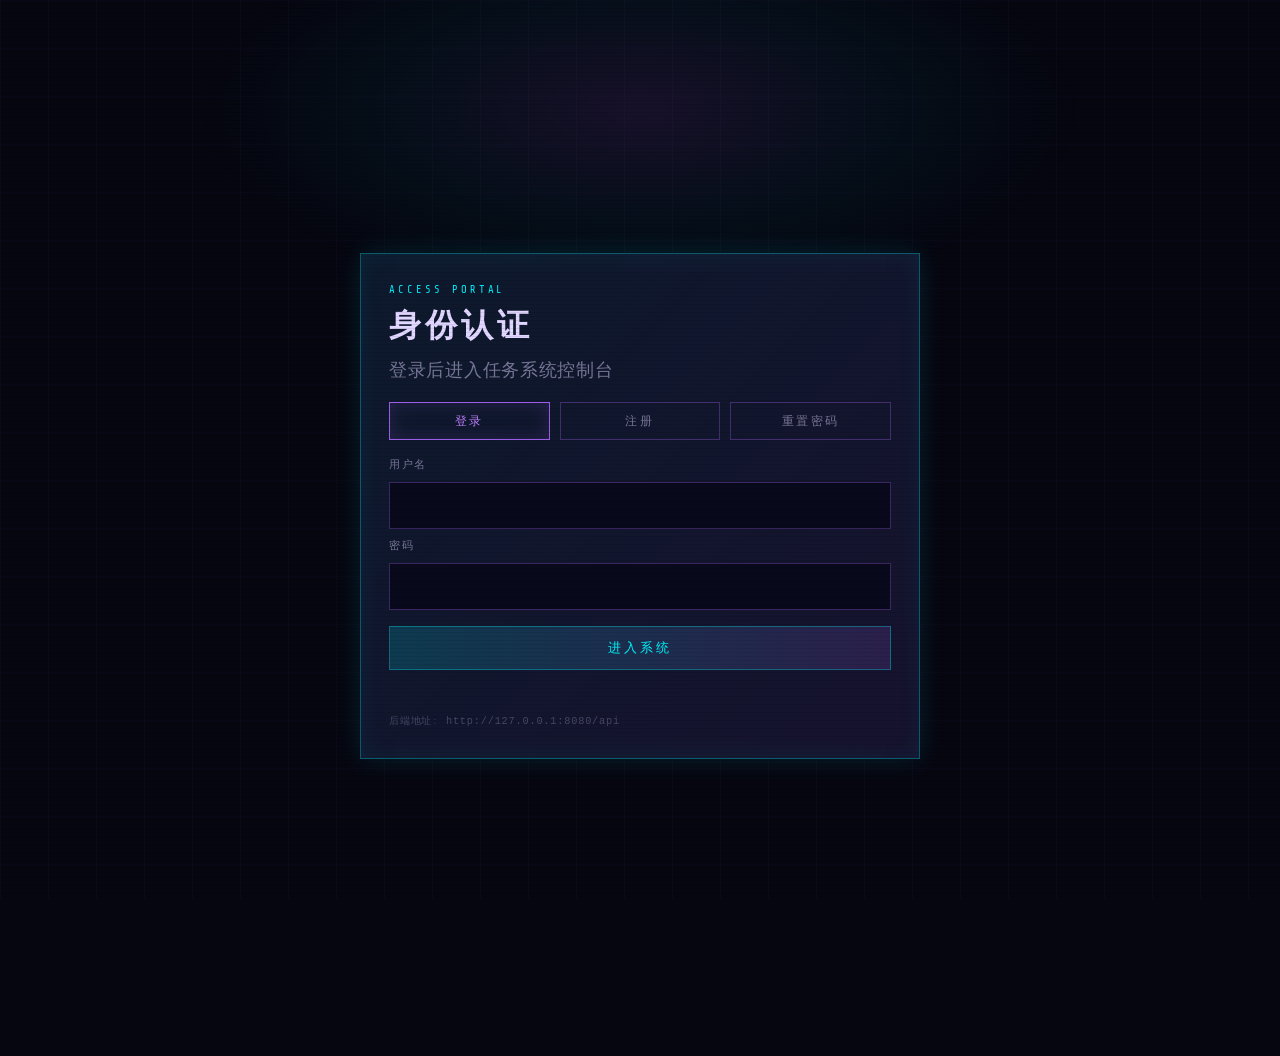
<file: frontend/index.html>
﻿<!DOCTYPE html>
<html lang="zh-CN">
<head>
  <meta charset="UTF-8" />
  <meta name="viewport" content="width=device-width, initial-scale=1.0" />
  <title>TASK_SYS // 任务系统</title>
  <link rel="stylesheet" href="style.css" />
</head>
<body>
  <div class="scanlines"></div>

  <section class="auth-screen" id="auth-screen">
    <div class="auth-shell">
      <div class="auth-head">
        <p class="auth-kicker">ACCESS PORTAL</p>
        <h2>身份认证</h2>
        <p class="auth-sub">登录后进入任务系统控制台</p>
      </div>

      <div class="auth-tabs">
        <button class="auth-tab active" id="tab-login" type="button">登录</button>
        <button class="auth-tab" id="tab-register" type="button">注册</button>
        <button class="auth-tab" id="tab-reset" type="button">重置密码</button>
      </div>

      <form id="login-form" class="auth-form">
        <label>用户名</label>
        <input id="login-username" type="text" maxlength="32" autocomplete="username" required />
        <label>密码</label>
        <input id="login-password" type="password" maxlength="64" autocomplete="current-password" required />
        <button class="auth-submit" id="login-submit" type="submit">进入系统</button>
      </form>

      <form id="register-form" class="auth-form" style="display:none">
        <label>用户名</label>
        <input id="reg-username" type="text" maxlength="32" autocomplete="username" required />
        <label>密码</label>
        <input id="reg-password" type="password" maxlength="64" autocomplete="new-password" required />
        <label>昵称</label>
        <input id="reg-nickname" type="text" maxlength="32" autocomplete="nickname" placeholder="可选" />
        <button class="auth-submit" id="register-submit" type="submit">创建账号</button>
      </form>

      <form id="reset-form" class="auth-form" style="display:none">
        <label>用户名</label>
        <input id="reset-username" type="text" maxlength="32" required />
        <label>验证码（6位）</label>
        <div class="inline-row">
          <input id="reset-code" type="text" maxlength="6" required />
          <button class="auth-alt" id="send-code-btn" type="button">获取验证码</button>
        </div>
        <label>新密码</label>
        <input id="reset-password" type="password" maxlength="64" required />
        <label>确认新密码</label>
        <input id="reset-password2" type="password" maxlength="64" required />
        <button class="auth-submit" id="reset-submit" type="submit">重置密码</button>
      </form>

      <p class="auth-msg" id="auth-msg"></p>
      <p class="auth-foot">后端地址: <code id="api-base-hint">http://127.0.0.1:8080/api</code></p>
    </div>
  </section>

  <div class="container" id="app-root" style="display:none">
    <header class="header">
      <div class="header-badge">TASK MANAGEMENT SYSTEM</div>
      <h1>任务系统</h1>
      <p class="header-sub">// PERSONAL MISSION CONTROL //</p>

      <div class="user-bar">
        <span id="user-name">未登录</span>
        <button id="export-btn" type="button">EXPORT</button>
        <label class="import-label" for="import-file">IMPORT</label>
        <input id="import-file" type="file" accept="application/json" />
        <button id="logout-btn" type="button">LOGOUT</button>
      </div>

      <div class="progress-track">
        <div class="progress-fill" id="progress-fill" style="width:0%" data-empty="true"></div>
      </div>
      <div class="progress-meta">
        <span id="progress-text">0 / 0 COMPLETED</span>
        <span id="progress-pct">—</span>
      </div>
    </header>

    <div class="clock-bar">
      <div class="clock-segment">
        <div class="label">DATE</div>
        <div class="val" id="date-val">—</div>
      </div>
      <div class="clock-segment">
        <div class="label">TIME</div>
        <div class="val" id="time-val">—</div>
      </div>
      <div class="clock-segment">
        <div class="label">DAY</div>
        <div class="val" id="day-val">—</div>
      </div>
    </div>

    <section class="dashboard-grid" id="dashboard-grid">
      <article class="dash-card"><b id="dash-total">0</b><span>总任务</span></article>
      <article class="dash-card"><b id="dash-completed">0</b><span>已完成</span></article>
      <article class="dash-card"><b id="dash-overdue">0</b><span>已逾期</span></article>
      <article class="dash-card"><b id="dash-due-soon">0</b><span>24h到期</span></article>
    </section>

    <section class="notify-panel" id="notify-panel" style="display:none">
      <div class="recycle-head">
        <h3>提醒中心</h3>
        <button id="refresh-notify" type="button">刷新</button>
      </div>
      <ul id="notify-list"></ul>
    </section>

    <div class="search-panel">
      <input id="keyword-input" type="text" placeholder="搜索标题/描述" />
      <select id="group-filter"></select>
      <select id="tag-filter"></select>
      <select id="sort-filter">
        <option value="manual:desc">手动排序</option>
        <option value="updatedAt:desc">最近更新</option>
        <option value="dueAt:asc">截止时间升序</option>
        <option value="priority:asc">优先级升序</option>
      </select>
      <button id="search-btn" type="button">筛选</button>
      <button id="toggle-recycle" type="button">回收站</button>
      <button id="toggle-notify" type="button">提醒</button>
    </div>

    <div class="input-section">
      <div class="input-shell">
        <span class="input-tag">+ NEW</span>
        <input id="new-todo" type="text" placeholder="输入新任务，按 Enter 确认…" maxlength="120" autocomplete="off" spellcheck="false" />
        <input id="new-group" class="meta-input" type="text" maxlength="64" placeholder="分组" />
        <input id="new-tags" class="meta-input" type="text" maxlength="128" placeholder="标签(,分隔)" />
        <select id="new-recurring-type" class="meta-select" title="周期类型">
          <option value="NONE" selected>不重复</option>
          <option value="DAILY">每天</option>
          <option value="WEEKLY">每周</option>
        </select>
        <input id="new-recurring-interval" class="meta-input" type="number" min="1" max="30" value="1" title="周期间隔" />
        <select id="new-priority" class="meta-select" title="优先级">
          <option value="1">P1</option>
          <option value="2" selected>P2</option>
          <option value="3">P3</option>
        </select>
        <input id="new-due-at" class="due-input" type="datetime-local" title="截止时间" />
        <button class="add-btn" id="add-btn" title="添加任务" type="button">ADD</button>
      </div>
    </div>

    <div class="bulk-bar">
      <span id="bulk-count">已选 0 项</span>
      <button id="bulk-done" type="button">批量完成</button>
      <button id="bulk-pending" type="button">批量待办</button>
      <button id="bulk-delete" type="button">批量删除</button>
    </div>

    <div class="filter-strip">
      <button class="filter-btn active" data-filter="all" type="button">全部<span class="filter-count" id="cnt-all"></span></button>
      <button class="filter-btn" data-filter="active" type="button">待完成<span class="filter-count" id="cnt-active"></span></button>
      <button class="filter-btn" data-filter="done" type="button">已完成<span class="filter-count" id="cnt-done"></span></button>
    </div>

    <div class="list-state" id="list-state" style="display:none">
      <span id="list-state-text">加载中...</span>
      <button id="retry-load" type="button" style="display:none">重试</button>
    </div>

    <ul class="todo-list" id="todo-list"></ul>

    <div class="empty-state" id="empty-state" style="display:none">
      <span class="empty-glyph">NULL</span>
      <p class="empty-label">// NO TASKS LOADED · ADD ONE ABOVE //</p>
    </div>

    <div class="list-footer" id="list-footer" style="display:none">
      <p class="footer-stat"><b id="remain-count">0</b>&nbsp;TASKS PENDING</p>
      <button class="clear-btn" id="clear-done" type="button">PURGE COMPLETED ×</button>
    </div>

    <section class="recycle-panel" id="recycle-panel" style="display:none">
      <div class="recycle-head">
        <h3>回收站</h3>
        <button id="refresh-recycle" type="button">刷新</button>
      </div>
      <ul id="recycle-list"></ul>
    </section>
  </div>

  <script src="app.js"></script>
</body>
</html>
</file>
<file: frontend/style.css>
/* ═══════════════════════════════════════
   SCI-FI PURPLE TASK SYSTEM — style.css
   ═══════════════════════════════════════ */

@import url('https://fonts.googleapis.com/css2?family=Orbitron:wght@400;600;700;900&family=Share+Tech+Mono&family=Rajdhani:wght@400;500;600;700&display=swap');

/* ── Variables ── */
:root {
  --bg:          #060610;
  --bg-panel:    #0a0a1a;
  --bg-card:     #0e0e22;
  --bg-hover:    #13132e;

  --purple:      #9b5de5;
  --purple-bright: #bf7fff;
  --purple-dim:  rgba(155, 93, 229, 0.18);
  --purple-line: rgba(155, 93, 229, 0.35);
  --purple-glow: rgba(155, 93, 229, 0.6);

  --cyan:        #00f5ff;
  --cyan-dim:    rgba(0, 245, 255, 0.12);
  --cyan-line:   rgba(0, 245, 255, 0.3);
  --cyan-glow:   rgba(0, 245, 255, 0.5);

  --magenta:     #f72585;
  --magenta-dim: rgba(247, 37, 133, 0.15);

  --text:        #e0d6ff;
  --text-50:     rgba(224, 214, 255, 0.5);
  --text-25:     rgba(224, 214, 255, 0.25);
  --text-10:     rgba(224, 214, 255, 0.08);

  --font-display: 'Orbitron', monospace;
  --font-mono:    'Share Tech Mono', monospace;
  --font-body:    'Rajdhani', sans-serif;
}

/* ── Reset ── */
*, *::before, *::after { margin: 0; padding: 0; box-sizing: border-box; }
html { scroll-behavior: smooth; }

/* ── Body ── */
body {
  min-height: 100vh;
  background: var(--bg);
  color: var(--text);
  font-family: var(--font-body);
  font-size: 18px;
  display: flex;
  justify-content: center;
  align-items: flex-start;
  padding: 56px 20px 100px;
  overflow-x: hidden;
  position: relative;
}

/* ── Grid Background ── */
body::before {
  content: '';
  position: fixed;
  inset: 0;
  pointer-events: none;
  z-index: 0;
  background-image:
    linear-gradient(rgba(155, 93, 229, 0.04) 1px, transparent 1px),
    linear-gradient(90deg, rgba(155, 93, 229, 0.04) 1px, transparent 1px);
  background-size: 48px 48px;
}

/* ── Radial glow ── */
body::after {
  content: '';
  position: fixed;
  top: -10%;
  left: 50%;
  transform: translateX(-50%);
  width: 900px;
  height: 400px;
  background: radial-gradient(ellipse, rgba(155, 93, 229, 0.12) 0%, rgba(0, 245, 255, 0.04) 40%, transparent 70%);
  pointer-events: none;
  z-index: 0;
}

/* ── Scan-line overlay ── */
.scanlines {
  position: fixed;
  inset: 0;
  pointer-events: none;
  z-index: 998;
  background: repeating-linear-gradient(
    0deg,
    transparent,
    transparent 3px,
    rgba(0, 0, 0, 0.07) 3px,
    rgba(0, 0, 0, 0.07) 4px
  );
}

/* ══════════════════════════
   CONTAINER
══════════════════════════ */
.container {
  width: 100%;
  max-width: 660px;
  position: relative;
  z-index: 1;
}

/* ══════════════════════════
   HEADER
══════════════════════════ */
.header {
  text-align: center;
  margin-bottom: 52px;
  animation: fadeUp 0.8s ease both;
}

@keyframes fadeUp {
  from { opacity: 0; transform: translateY(20px); }
  to   { opacity: 1; transform: translateY(0); }
}

.header-badge {
  display: inline-block;
  border: 1px solid var(--cyan-line);
  padding: 5px 18px;
  font-family: var(--font-mono);
  font-size: 0.72rem;
  letter-spacing: 0.45em;
  color: var(--cyan);
  text-transform: uppercase;
  margin-bottom: 20px;
  position: relative;
  box-shadow: 0 0 12px var(--cyan-dim), inset 0 0 12px var(--cyan-dim);
}

.header-badge::before,
.header-badge::after {
  content: '';
  position: absolute;
  top: 50%;
  transform: translateY(-50%);
  width: 6px;
  height: 6px;
  background: var(--cyan);
  border-radius: 50%;
  box-shadow: 0 0 8px var(--cyan);
}
.header-badge::before { left: -12px; }
.header-badge::after  { right: -12px; }

h1 {
  font-family: var(--font-display);
  font-size: 2.8rem;
  font-weight: 900;
  letter-spacing: 0.12em;
  text-transform: uppercase;
  line-height: 1.1;
  margin-bottom: 8px;
  background: linear-gradient(135deg, var(--purple-bright) 0%, var(--cyan) 60%, var(--purple) 100%);
  -webkit-background-clip: text;
  -webkit-text-fill-color: transparent;
  background-clip: text;
  filter: drop-shadow(0 0 18px var(--purple-glow));
}

.header-sub {
  font-family: var(--font-mono);
  font-size: 0.75rem;
  letter-spacing: 0.3em;
  color: var(--text-25);
  text-transform: uppercase;
  margin-bottom: 28px;
}

/* Progress bar */
.progress-track {
  height: 2px;
  background: var(--purple-line);
  position: relative;
  box-shadow: 0 0 6px var(--purple-dim);
}

.progress-fill {
  height: 100%;
  background: linear-gradient(90deg, var(--purple) 0%, var(--cyan) 100%);
  transition: width 0.7s cubic-bezier(0.4, 0, 0.2, 1);
  position: relative;
  box-shadow: 0 0 14px var(--purple-glow);
}

.progress-fill::after {
  content: '';
  position: absolute;
  right: -4px;
  top: -4px;
  width: 10px;
  height: 10px;
  background: var(--cyan);
  border-radius: 50%;
  box-shadow: 0 0 14px var(--cyan-glow), 0 0 28px var(--cyan-glow);
  transition: opacity 0.3s;
}

.progress-fill[data-empty="true"]::after { opacity: 0; }

.progress-meta {
  display: flex;
  justify-content: space-between;
  margin-top: 10px;
  font-family: var(--font-mono);
  font-size: 0.72rem;
  letter-spacing: 0.22em;
  color: var(--text-25);
  text-transform: uppercase;
}

#progress-pct { color: var(--cyan); text-shadow: 0 0 8px var(--cyan-glow); }

/* ══════════════════════════
   CLOCK
══════════════════════════ */
.clock-bar {
  display: flex;
  justify-content: center;
  align-items: center;
  gap: 0;
  margin-bottom: 40px;
  border: 1px solid var(--purple-line);
  background: var(--bg-card);
  padding: 10px 0;
  animation: fadeUp 0.8s 0.1s ease both;
  position: relative;
  overflow: hidden;
}

.clock-bar::before {
  content: '';
  position: absolute;
  top: 0; left: 0; right: 0;
  height: 1px;
  background: linear-gradient(90deg, transparent, var(--purple), var(--cyan), var(--purple), transparent);
  animation: scanBar 3s linear infinite;
}

@keyframes scanBar {
  0%   { opacity: 0.3; }
  50%  { opacity: 1; }
  100% { opacity: 0.3; }
}

.clock-segment {
  flex: 1;
  text-align: center;
  font-family: var(--font-mono);
  font-size: 0.8rem;
  letter-spacing: 0.2em;
  color: var(--text-50);
  padding: 0 16px;
  border-right: 1px solid var(--purple-line);
}

.clock-segment:last-child { border-right: none; }
.clock-segment .label { font-size: 0.58rem; color: var(--purple); margin-bottom: 2px; letter-spacing: 0.35em; }
.clock-segment .val   { color: var(--text); }
#time-val { color: var(--cyan); text-shadow: 0 0 8px var(--cyan-glow); }

/* ══════════════════════════
   INPUT
══════════════════════════ */
.input-section {
  margin-bottom: 28px;
  animation: fadeUp 0.8s 0.15s ease both;
}

.input-shell {
  display: flex;
  border: 1px solid var(--purple-line);
  background: var(--bg-card);
  transition: border-color 0.25s, box-shadow 0.25s;
  position: relative;
}

.input-shell::after {
  content: '';
  position: absolute;
  inset: -1px;
  pointer-events: none;
  opacity: 0;
  box-shadow: 0 0 20px var(--purple-glow), inset 0 0 20px rgba(155,93,229,0.05);
  transition: opacity 0.25s;
}

.input-shell:focus-within {
  border-color: var(--purple);
}

.input-shell:focus-within::after { opacity: 1; }

.input-tag {
  padding: 0 18px;
  display: flex;
  align-items: center;
  font-family: var(--font-mono);
  font-size: 0.72rem;
  letter-spacing: 0.3em;
  color: var(--purple-bright);
  text-transform: uppercase;
  border-right: 1px solid var(--purple-line);
  flex-shrink: 0;
  text-shadow: 0 0 8px var(--purple-glow);
}

.input-shell input {
  flex: 1;
  background: transparent;
  border: none;
  outline: none;
  padding: 18px 20px;
  color: var(--text);
  font-family: var(--font-body);
  font-size: 1.15rem;
  font-weight: 500;
  letter-spacing: 0.04em;
  caret-color: var(--purple-bright);
}

.input-shell input::placeholder {
  color: var(--text-25);
  font-style: italic;
}

.add-btn {
  background: none;
  border: none;
  border-left: 1px solid var(--purple-line);
  padding: 0 24px;
  color: var(--purple-bright);
  cursor: pointer;
  display: flex;
  align-items: center;
  justify-content: center;
  transition: background 0.2s, box-shadow 0.2s;
  font-size: 1.6rem;
  text-shadow: 0 0 10px var(--purple-glow);
}

.add-btn:hover {
  background: var(--purple-dim);
  box-shadow: inset 0 0 16px rgba(155,93,229,0.1);
}

/* ══════════════════════════
   FILTER TABS
══════════════════════════ */
.filter-strip {
  display: flex;
  border-bottom: 1px solid var(--purple-line);
  margin-bottom: 12px;
  animation: fadeUp 0.8s 0.2s ease both;
}

.filter-btn {
  background: none;
  border: none;
  border-bottom: 2px solid transparent;
  margin-bottom: -1px;
  padding: 12px 26px;
  font-family: var(--font-mono);
  font-size: 0.78rem;
  letter-spacing: 0.28em;
  text-transform: uppercase;
  color: var(--text-25);
  cursor: pointer;
  transition: color 0.2s, border-color 0.2s, text-shadow 0.2s;
}

.filter-btn.active,
.filter-btn:hover {
  color: var(--purple-bright);
  border-bottom-color: var(--purple);
  text-shadow: 0 0 10px var(--purple-glow);
}

.filter-count {
  font-size: 0.65rem;
  margin-left: 5px;
  opacity: 0.65;
}

/* ══════════════════════════
   TODO LIST
══════════════════════════ */
.todo-list { list-style: none; }

.todo-item {
  display: flex;
  align-items: flex-start;
  padding: 18px 4px;
  gap: 16px;
  border-bottom: 1px solid var(--text-10);
  position: relative;
  animation: slideIn 0.3s ease both;
  transition: background 0.15s;
}

.todo-item::before {
  content: '';
  position: absolute;
  left: -4px;
  top: 0; bottom: 0;
  width: 2px;
  background: transparent;
  transition: background 0.2s, box-shadow 0.2s;
}

.todo-item:hover::before {
  background: var(--purple);
  box-shadow: 0 0 8px var(--purple-glow);
}

.todo-item:hover { background: var(--bg-hover); }

@keyframes slideIn {
  from { opacity: 0; transform: translateX(-16px); }
  to   { opacity: 1; transform: translateX(0); }
}

.todo-item.removing {
  animation: slideOut 0.24s ease forwards !important;
}

@keyframes slideOut {
  to {
    opacity: 0;
    transform: translateX(24px);
    padding-top: 0;
    padding-bottom: 0;
    max-height: 0;
    border-width: 0;
    overflow: hidden;
  }
}

/* Index number */
.item-num {
  font-family: var(--font-mono);
  font-size: 0.7rem;
  letter-spacing: 0.05em;
  color: var(--purple);
  padding-top: 5px;
  min-width: 30px;
  text-align: right;
  flex-shrink: 0;
  text-shadow: 0 0 6px var(--purple-glow);
}

/* Custom checkbox */
.chk-wrap {
  position: relative;
  width: 22px;
  height: 22px;
  flex-shrink: 0;
  margin-top: 3px;
  cursor: pointer;
}

.chk-wrap input[type="checkbox"] {
  position: absolute;
  inset: 0;
  opacity: 0;
  cursor: pointer;
  margin: 0;
  z-index: 2;
}

.chk-face {
  position: absolute;
  inset: 0;
  border: 1px solid var(--purple-line);
  display: flex;
  align-items: center;
  justify-content: center;
  transition: all 0.2s;
  background: var(--bg-card);
}

.chk-wrap:hover .chk-face {
  border-color: var(--purple);
  box-shadow: 0 0 10px var(--purple-dim);
}

.chk-wrap input:checked ~ .chk-face {
  background: var(--purple);
  border-color: var(--purple);
  box-shadow: 0 0 14px var(--purple-glow);
}

.chk-face svg {
  width: 11px;
  height: 9px;
  opacity: 0;
  transform: scale(0.3);
  transition: opacity 0.2s, transform 0.2s;
}

.chk-wrap input:checked ~ .chk-face svg {
  opacity: 1;
  transform: scale(1);
}

/* Task text */
.todo-text {
  flex: 1;
  font-family: var(--font-body);
  font-size: 1.15rem;
  font-weight: 500;
  color: var(--text);
  letter-spacing: 0.03em;
  line-height: 1.5;
  word-break: break-word;
  padding-top: 2px;
  transition: color 0.25s, opacity 0.25s;
}

.todo-text.done {
  color: var(--text-25);
  text-decoration: line-through;
  text-decoration-color: var(--purple);
  text-decoration-thickness: 1px;
}

.edit-field {
  flex: 1;
  background: transparent;
  border: none;
  border-bottom: 1px solid var(--purple);
  outline: none;
  color: var(--text);
  font-family: var(--font-body);
  font-size: 1.15rem;
  font-weight: 500;
  letter-spacing: 0.03em;
  padding: 2px 0;
  caret-color: var(--cyan);
  box-shadow: 0 4px 8px -4px var(--purple-dim);
}

/* Actions */
.item-actions {
  display: flex;
  gap: 4px;
  opacity: 0;
  transition: opacity 0.15s;
  flex-shrink: 0;
}

.todo-item:hover .item-actions { opacity: 1; }

.act {
  background: none;
  border: 1px solid transparent;
  padding: 4px 11px;
  font-family: var(--font-mono);
  font-size: 0.68rem;
  letter-spacing: 0.18em;
  text-transform: uppercase;
  color: var(--text-25);
  cursor: pointer;
  transition: all 0.15s;
}

.act:hover {
  border-color: var(--purple-line);
  color: var(--purple-bright);
  background: var(--purple-dim);
  text-shadow: 0 0 8px var(--purple-glow);
}

.act.del:hover {
  border-color: rgba(247, 37, 133, 0.35);
  color: var(--magenta);
  background: var(--magenta-dim);
  text-shadow: 0 0 8px rgba(247,37,133,0.5);
}

/* ══════════════════════════
   EMPTY STATE
══════════════════════════ */
.empty-state {
  text-align: center;
  padding: 72px 0;
}

.empty-glyph {
  font-family: var(--font-display);
  font-size: 3.5rem;
  font-weight: 900;
  color: var(--purple);
  opacity: 0.2;
  margin-bottom: 20px;
  display: block;
  letter-spacing: 0.1em;
  animation: pulse 2.5s ease-in-out infinite;
}

@keyframes pulse {
  0%, 100% { opacity: 0.15; }
  50%       { opacity: 0.3; }
}

.empty-label {
  font-family: var(--font-mono);
  font-size: 0.8rem;
  letter-spacing: 0.4em;
  color: var(--text-25);
  text-transform: uppercase;
}

/* ══════════════════════════
   LIST FOOTER
══════════════════════════ */
.list-footer {
  display: flex;
  justify-content: space-between;
  align-items: center;
  margin-top: 24px;
  padding-top: 20px;
  border-top: 1px solid var(--text-10);
}

.footer-stat {
  font-family: var(--font-mono);
  font-size: 0.78rem;
  letter-spacing: 0.25em;
  color: var(--text-25);
  text-transform: uppercase;
}

.footer-stat b {
  color: var(--purple-bright);
  font-weight: 400;
  text-shadow: 0 0 8px var(--purple-glow);
}

.clear-btn {
  background: none;
  border: 1px solid transparent;
  padding: 8px 18px;
  font-family: var(--font-mono);
  font-size: 0.68rem;
  letter-spacing: 0.22em;
  text-transform: uppercase;
  color: var(--text-25);
  cursor: pointer;
  transition: all 0.15s;
}

.clear-btn:hover {
  border-color: var(--magenta-dim);
  color: var(--magenta);
  background: var(--magenta-dim);
  text-shadow: 0 0 8px rgba(247,37,133,0.4);
}

/* ══════════════════════════
   SCROLLBAR & SELECTION
══════════════════════════ */
::-webkit-scrollbar { width: 4px; }
::-webkit-scrollbar-track { background: transparent; }
::-webkit-scrollbar-thumb { background: var(--purple-line); border-radius: 2px; }
::-webkit-scrollbar-thumb:hover { background: var(--purple); }

::selection { background: var(--purple-dim); color: var(--purple-bright); }

/* ══════════════════════════
   UNDO BAR
══════════════════════════ */
#undo-bar {
  position: fixed;
  bottom: 32px;
  left: 50%;
  transform: translateX(-50%) translateY(20px);
  display: flex;
  align-items: center;
  gap: 20px;
  background: var(--bg-card);
  border: 1px solid var(--purple-line);
  padding: 12px 20px;
  font-family: var(--font-mono);
  font-size: 0.75rem;
  letter-spacing: 0.15em;
  color: var(--text-50);
  box-shadow: 0 0 24px var(--purple-dim);
  opacity: 0;
  pointer-events: none;
  transition: opacity 0.2s, transform 0.2s;
  white-space: nowrap;
  z-index: 999;
}

#undo-bar.visible {
  opacity: 1;
  transform: translateX(-50%) translateY(0);
  pointer-events: auto;
}

#undo-btn {
  background: none;
  border: 1px solid var(--purple-line);
  padding: 4px 14px;
  font-family: var(--font-mono);
  font-size: 0.68rem;
  letter-spacing: 0.25em;
  color: var(--purple-bright);
  cursor: pointer;
  text-shadow: 0 0 8px var(--purple-glow);
  transition: background 0.15s, box-shadow 0.15s;
}

#undo-btn:hover {
  background: var(--purple-dim);
  box-shadow: 0 0 12px var(--purple-glow);
}

/* Auth Layer */
.auth-screen {
  min-height: 100vh;
  width: 100%;
  display: grid;
  place-items: center;
  padding: 36px 20px;
  position: relative;
  z-index: 2;
}

.auth-shell {
  width: min(560px, 94vw);
  border: 1px solid var(--cyan-line);
  background:
    linear-gradient(135deg, rgba(0, 245, 255, 0.05), rgba(155, 93, 229, 0.06)),
    var(--bg-card);
  box-shadow: 0 0 24px var(--cyan-dim), inset 0 0 24px rgba(0, 245, 255, 0.06);
  padding: 30px 28px;
  animation: fadeUp 0.7s ease both;
}

.auth-kicker {
  font-family: var(--font-mono);
  color: var(--cyan);
  letter-spacing: 0.28em;
  font-size: 0.66rem;
}

.auth-head h2 {
  font-family: var(--font-display);
  margin-top: 8px;
  font-size: 2rem;
  letter-spacing: 0.12em;
}

.auth-sub {
  margin-top: 10px;
  color: var(--text-50);
  font-family: var(--font-body);
  letter-spacing: 0.04em;
}

.auth-tabs {
  display: grid;
  grid-template-columns: 1fr 1fr;
  gap: 10px;
  margin-top: 20px;
}

.auth-tab {
  border: 1px solid var(--purple-line);
  background: transparent;
  color: var(--text-50);
  font-family: var(--font-mono);
  letter-spacing: 0.22em;
  font-size: 0.72rem;
  padding: 10px;
  cursor: pointer;
  transition: all 0.2s;
}

.auth-tab.active,
.auth-tab:hover {
  color: var(--purple-bright);
  border-color: var(--purple);
  box-shadow: inset 0 0 18px var(--purple-dim);
}

.auth-form {
  display: grid;
  gap: 10px;
  margin-top: 18px;
}

.auth-form label {
  font-family: var(--font-mono);
  color: var(--text-50);
  letter-spacing: 0.15em;
  font-size: 0.66rem;
}

.auth-form input {
  background: #09091c;
  border: 1px solid var(--purple-line);
  color: var(--text);
  font-family: var(--font-body);
  padding: 12px 14px;
  font-size: 1rem;
  outline: none;
  transition: border-color 0.2s, box-shadow 0.2s;
}

.auth-form input:focus {
  border-color: var(--cyan);
  box-shadow: 0 0 0 3px rgba(0, 245, 255, 0.12);
}

.auth-submit {
  margin-top: 6px;
  border: 1px solid var(--cyan-line);
  background: linear-gradient(90deg, rgba(0, 245, 255, 0.16), rgba(155, 93, 229, 0.16));
  color: var(--cyan);
  font-family: var(--font-mono);
  letter-spacing: 0.24em;
  text-transform: uppercase;
  padding: 12px;
  cursor: pointer;
  transition: transform 0.2s, box-shadow 0.2s;
}

.auth-submit:hover {
  transform: translateY(-1px);
  box-shadow: 0 8px 18px rgba(0, 245, 255, 0.14);
}

.auth-msg {
  min-height: 24px;
  margin-top: 12px;
  color: var(--magenta);
  font-family: var(--font-body);
}

.auth-foot {
  color: var(--text-25);
  font-family: var(--font-mono);
  letter-spacing: 0.08em;
  font-size: 0.64rem;
  margin-top: 8px;
}

.user-bar {
  margin: 0 auto 22px;
  display: inline-flex;
  align-items: center;
  gap: 14px;
  border: 1px solid var(--text-10);
  padding: 8px 12px;
  font-family: var(--font-mono);
  color: var(--text-50);
  letter-spacing: 0.16em;
  font-size: 0.68rem;
}

#logout-btn {
  border: 1px solid var(--magenta-dim);
  background: transparent;
  color: var(--magenta);
  font-family: var(--font-mono);
  letter-spacing: 0.16em;
  padding: 4px 10px;
  cursor: pointer;
}

#logout-btn:hover {
  background: var(--magenta-dim);
}

@media (max-width: 640px) {
  body {
    padding-top: 24px;
  }

  .auth-shell {
    padding: 22px 18px;
  }

  .auth-head h2 {
    font-size: 1.6rem;
  }

  .filter-strip {
    overflow-x: auto;
  }

  .filter-btn {
    padding: 12px 16px;
    white-space: nowrap;
  }

  .item-actions {
    opacity: 1;
  }
}

/* Priority + DueAt Input */
.meta-select,
.due-input {
  background: #09091c;
  border: none;
  border-left: 1px solid var(--purple-line);
  color: var(--text);
  font-family: var(--font-mono);
  font-size: 0.72rem;
  letter-spacing: 0.08em;
  padding: 0 12px;
  outline: none;
}

.meta-select {
  min-width: 74px;
}

.due-input {
  min-width: 190px;
}

.todo-content {
  flex: 1;
  min-width: 0;
}

.todo-meta-line {
  margin-top: 8px;
  display: flex;
  gap: 8px;
  align-items: center;
  flex-wrap: wrap;
}

.priority-badge,
.due-chip {
  font-family: var(--font-mono);
  font-size: 0.62rem;
  letter-spacing: 0.16em;
  padding: 4px 8px;
  border: 1px solid var(--text-10);
  color: var(--text-50);
}

.priority-badge.p1 {
  border-color: rgba(247, 37, 133, 0.35);
  color: var(--magenta);
}

.priority-badge.p2 {
  border-color: var(--purple-line);
  color: var(--purple-bright);
}

.priority-badge.p3 {
  border-color: var(--cyan-line);
  color: var(--cyan);
}

.todo-edit-wrap {
  display: grid;
  gap: 10px;
}

.todo-edit-row {
  display: flex;
  gap: 8px;
}

.item-meta-select,
.item-due-input {
  border: 1px solid var(--purple-line);
  height: 36px;
}

.item-due-input {
  flex: 1;
}

.item-actions-edit {
  opacity: 1;
}

.list-state {
  margin: 6px 0 14px;
  border: 1px solid var(--purple-line);
  background: rgba(155, 93, 229, 0.08);
  padding: 10px 12px;
  display: flex;
  align-items: center;
  justify-content: space-between;
  font-family: var(--font-mono);
  font-size: 0.68rem;
  letter-spacing: 0.14em;
  color: var(--text-50);
}

#retry-load,
.auth-alt {
  border: 1px solid var(--cyan-line);
  background: transparent;
  color: var(--cyan);
  font-family: var(--font-mono);
  font-size: 0.62rem;
  letter-spacing: 0.16em;
  padding: 6px 10px;
  cursor: pointer;
}

.inline-row {
  display: grid;
  grid-template-columns: 1fr auto;
  gap: 8px;
}

.auth-tab {
  min-height: 38px;
}

.auth-tabs {
  grid-template-columns: repeat(3, 1fr);
}

button:disabled {
  opacity: 0.5;
  cursor: not-allowed;
}

@media (max-width: 880px) {
  .due-input {
    min-width: 140px;
  }
}

@media (max-width: 640px) {
  .input-shell {
    display: grid;
    grid-template-columns: 1fr 1fr;
  }

  .input-tag {
    grid-column: 1 / -1;
    border-right: none;
    border-bottom: 1px solid var(--purple-line);
    justify-content: center;
    padding: 10px 0;
  }

  .input-shell input#new-todo {
    grid-column: 1 / -1;
  }

  .meta-select,
  .due-input,
  .add-btn {
    min-height: 44px;
    border-top: 1px solid var(--purple-line);
  }

  .todo-edit-row {
    flex-direction: column;
  }

  .auth-tabs {
    grid-template-columns: 1fr;
  }
}

.search-panel {
  display: grid;
  grid-template-columns: 1.4fr 1fr 1fr 1fr auto auto;
  gap: 8px;
  margin: -8px 0 18px;
}

.search-panel input,
.search-panel select,
.search-panel button,
.meta-input {
  background: #09091c;
  border: 1px solid var(--purple-line);
  color: var(--text);
  font-family: var(--font-mono);
  font-size: 0.72rem;
  letter-spacing: 0.08em;
  padding: 10px 12px;
  outline: none;
}

.search-panel button {
  cursor: pointer;
}

.bulk-bar {
  display: flex;
  align-items: center;
  gap: 8px;
  margin-bottom: 10px;
  font-family: var(--font-mono);
  color: var(--text-50);
  font-size: 0.68rem;
  letter-spacing: 0.15em;
}

.bulk-bar button {
  border: 1px solid var(--purple-line);
  background: transparent;
  color: var(--purple-bright);
  font-family: var(--font-mono);
  font-size: 0.62rem;
  letter-spacing: 0.15em;
  padding: 6px 10px;
  cursor: pointer;
}

.bulk-check {
  margin-top: 6px;
}

.todo-item.dragging {
  opacity: 0.4;
}

.tag-chip {
  font-family: var(--font-mono);
  font-size: 0.62rem;
  letter-spacing: 0.14em;
  padding: 4px 8px;
  border: 1px solid var(--cyan-line);
  color: var(--cyan);
}

.subtask-wrap {
  margin-top: 10px;
}

.subtask-list {
  list-style: none;
  display: grid;
  gap: 4px;
}

.subtask-item {
  display: grid;
  grid-template-columns: auto 1fr auto;
  gap: 8px;
  align-items: center;
  font-family: var(--font-mono);
  font-size: 0.66rem;
  color: var(--text-50);
}

.subtask-item .done {
  text-decoration: line-through;
  color: var(--text-25);
}

.subtask-item button {
  border: 1px solid var(--text-10);
  background: transparent;
  color: var(--text-50);
  cursor: pointer;
}

.subtask-add-row {
  margin-top: 6px;
  display: grid;
  grid-template-columns: 1fr auto;
  gap: 6px;
}

.subtask-add-row input,
.subtask-add-row button {
  background: #09091c;
  border: 1px solid var(--purple-line);
  color: var(--text);
  font-family: var(--font-mono);
  font-size: 0.66rem;
  padding: 6px 8px;
}

.recycle-panel {
  margin-top: 22px;
  border-top: 1px solid var(--purple-line);
  padding-top: 16px;
}

.recycle-head {
  display: flex;
  align-items: center;
  justify-content: space-between;
}

.recycle-head h3 {
  font-family: var(--font-display);
  letter-spacing: 0.12em;
  font-size: 1.1rem;
}

.recycle-head button {
  border: 1px solid var(--cyan-line);
  background: transparent;
  color: var(--cyan);
  font-family: var(--font-mono);
  font-size: 0.66rem;
  padding: 6px 12px;
}

#recycle-list {
  list-style: none;
  margin-top: 8px;
  display: grid;
  gap: 8px;
}

.recycle-item {
  display: flex;
  align-items: center;
  justify-content: space-between;
  border: 1px solid var(--text-10);
  padding: 10px;
  font-family: var(--font-mono);
  font-size: 0.68rem;
  color: var(--text-50);
}

.recycle-item button {
  margin-left: 6px;
  border: 1px solid var(--purple-line);
  background: transparent;
  color: var(--purple-bright);
  font-family: var(--font-mono);
  font-size: 0.62rem;
  padding: 4px 8px;
}

.item-meta-input {
  min-width: 90px;
}

@media (max-width: 900px) {
  .search-panel {
    grid-template-columns: 1fr 1fr;
  }
}

#import-file {
  display: none;
}

.import-label,
#export-btn {
  border: 1px solid var(--cyan-line);
  padding: 4px 10px;
  font-family: var(--font-mono);
  font-size: 0.64rem;
  letter-spacing: 0.14em;
  color: var(--cyan);
  cursor: pointer;
}

.dashboard-grid {
  display: grid;
  grid-template-columns: repeat(4, 1fr);
  gap: 10px;
  margin-bottom: 14px;
}

.dash-card {
  border: 1px solid var(--purple-line);
  padding: 10px;
  background: rgba(155, 93, 229, 0.06);
  display: grid;
  gap: 6px;
  text-align: center;
}

.dash-card b {
  font-family: var(--font-display);
  font-size: 1.5rem;
  color: var(--cyan);
}

.dash-card span {
  font-family: var(--font-mono);
  color: var(--text-50);
  font-size: 0.62rem;
  letter-spacing: 0.14em;
}

.notify-panel {
  margin-bottom: 14px;
  border: 1px solid var(--cyan-line);
  padding: 12px;
  background: rgba(0, 245, 255, 0.05);
}

#notify-list {
  list-style: none;
  margin-top: 8px;
  display: grid;
  gap: 8px;
}

@media (max-width: 900px) {
  .dashboard-grid {
    grid-template-columns: 1fr 1fr;
  }
}
</file>
